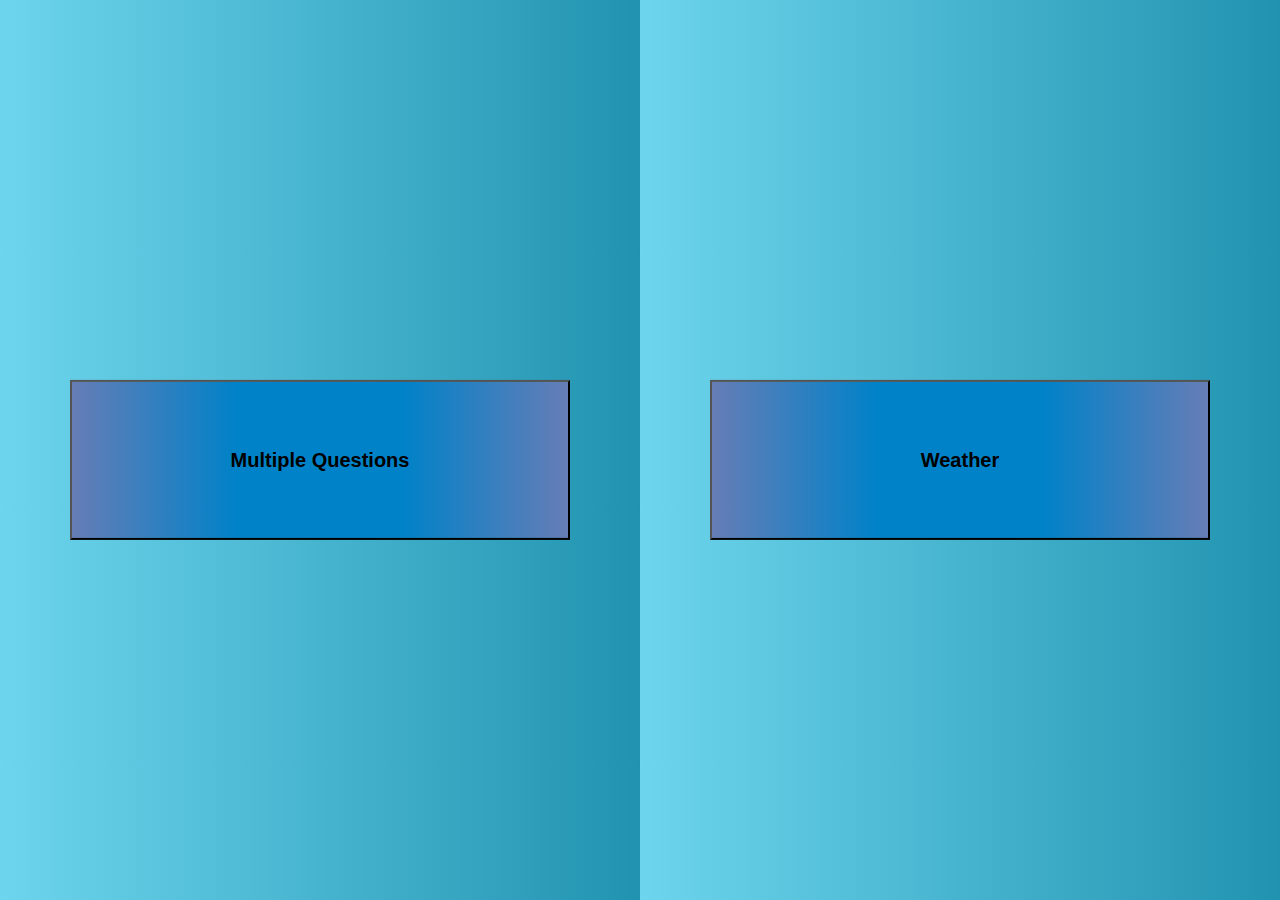
<file: index.html>
<!DOCTYPE html>
<html lang="en">
<head>
    <meta charset="UTF-8">
    <meta name="viewport" content="width=device-width, initial-scale=1.0">
    <title>task 3</title>
    <link rel="stylesheet" href="style.css">
</head>
<body>
    <div class="container">
        <div class="split left">
            <div class="centered">
                <a href="./MCQ/index.html"><button><h2>Multiple Questions</h2></button></a>
            </div>
        </div>
        <div class="split right">
            <div class="centered">
                <a href="./weather/weather.html"><button><h2>Weather</h2></button></a>
            </div>
        </div>
    </div>
</body>
</html>
</file>
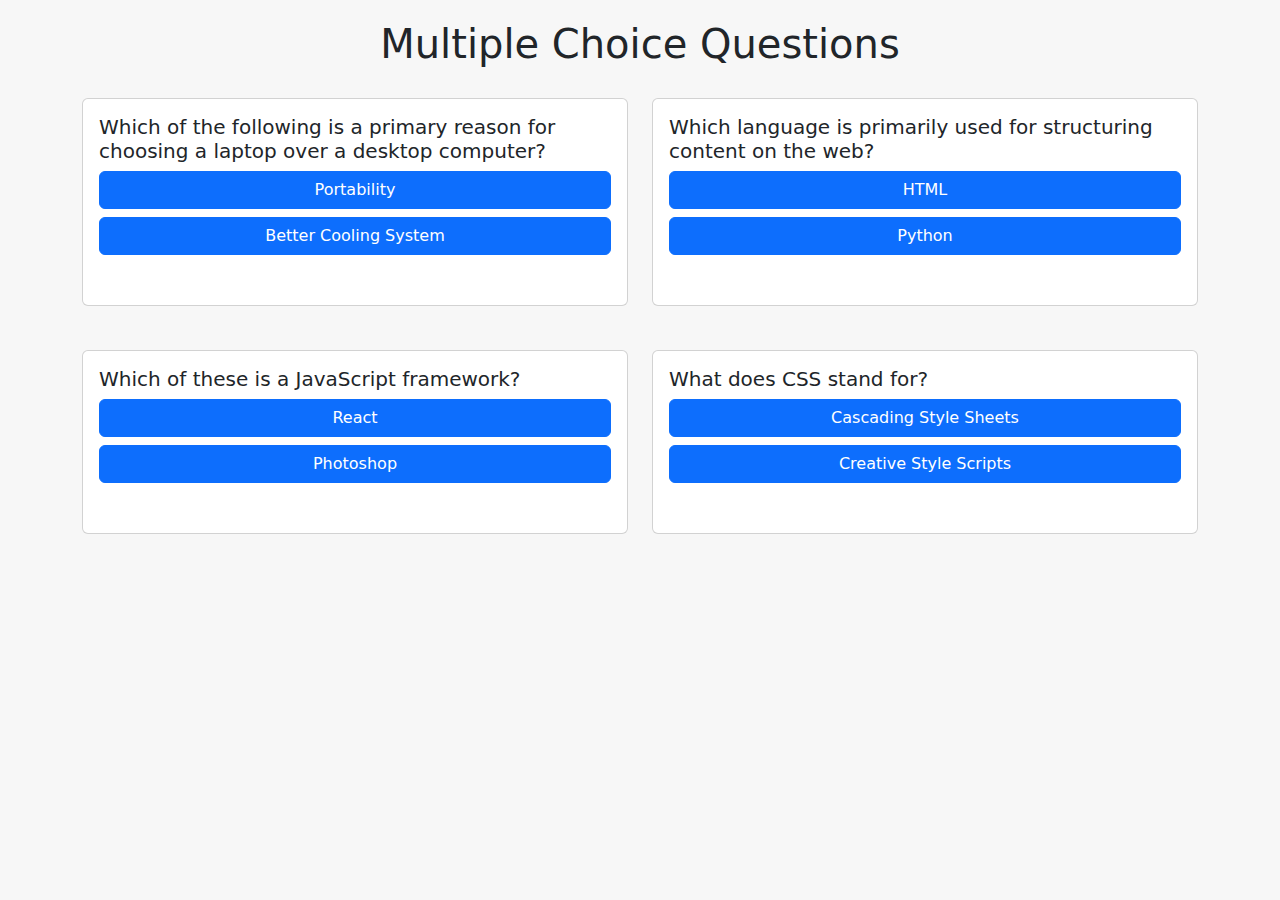
<file: MCQ/index.html>
<!DOCTYPE html>
<html lang="en">

<head>
  <meta charset="UTF-8" />
  <meta name="viewport" content="width=device-width, initial-scale=1.0" />
  <title>Responsive Quiz</title>
  <link href="https://cdn.jsdelivr.net/npm/bootstrap@5.3.7/dist/css/bootstrap.min.css" rel="stylesheet" />
  <style>
    body {
      padding: 20px;
      background-color: #f7f7f7;
    }

    h1 {
      text-align: center;
      margin-bottom: 30px;
    }

    .card {
      margin-bottom: 20px;
    }

    .output {
      margin-top: 10px;
      font-weight: bold;
    }
  </style>
</head>

<body>
  <h1>Multiple Choice Questions</h1>

  <div class="container">
    <div class="row row-cols-1 row-cols-md-2 row-cols-lg-2 g-4">

      <!-- Question 1 -->
      <div class="col">
        <div class="card p-3" data-question-id="q1">
          <h5>Which of the following is a primary reason for choosing a laptop over a desktop computer?</h5>
          <button class="btn btn-primary mb-2" onclick="answer(1, this.closest('.card'))">Portability</button>
          <button class="btn btn-primary mb-2" onclick="answer(0, this.closest('.card'))">Better Cooling System</button>
          <p class="output"></p>
        </div>
      </div>

      <!-- Question 2 -->
      <div class="col">
        <div class="card p-3" data-question-id="q2">
          <h5>Which language is primarily used for structuring content on the web?</h5>
          <button class="btn btn-primary mb-2" onclick="answer(1, this.closest('.card'))">HTML</button>
          <button class="btn btn-primary mb-2" onclick="answer(0, this.closest('.card'))">Python</button>
          <p class="output"></p>
        </div>
      </div>

      <!-- Question 3 -->
      <div class="col">
        <div class="card p-3" data-question-id="q3">
          <h5>Which of these is a JavaScript framework?</h5>
          <button class="btn btn-primary mb-2" onclick="answer(1, this.closest('.card'))">React</button>
          <button class="btn btn-primary mb-2" onclick="answer(0, this.closest('.card'))">Photoshop</button>
          <p class="output"></p>
        </div>
      </div>

      <!-- Question 4 -->
      <div class="col">
        <div class="card p-3" data-question-id="q4">
          <h5>What does CSS stand for?</h5>
          <button class="btn btn-primary mb-2" onclick="answer(1, this.closest('.card'))">Cascading Style Sheets</button>
          <button class="btn btn-primary mb-2" onclick="answer(0, this.closest('.card'))">Creative Style Scripts</button>
          <p class="output"></p>
        </div>
      </div>

    </div>
  </div>

  <script>
    let score = 0;
    let answeredQuestions = new Set();

    function answer(isCorrect, questionElement) {
      const questionId = questionElement.dataset.questionId;
      if (answeredQuestions.has(questionId)) return;

      const output = questionElement.querySelector(".output");

      if (isCorrect) {
        output.textContent = "✅ Correct!";
        output.style.color = "green";
        score++;
      } else {
        output.textContent = "❌ Wrong!";
        output.style.color = "red";
      }

      const buttons = questionElement.querySelectorAll("button");
      buttons.forEach(btn => btn.disabled = true);

      answeredQuestions.add(questionId);

      if (answeredQuestions.size === document.querySelectorAll(".card").length) {
        setTimeout(() => {
          alert(`You scored ${score}/${answeredQuestions.size}`);
        }, 300);
      }
    }
  </script>
</body>

</html>
</file>
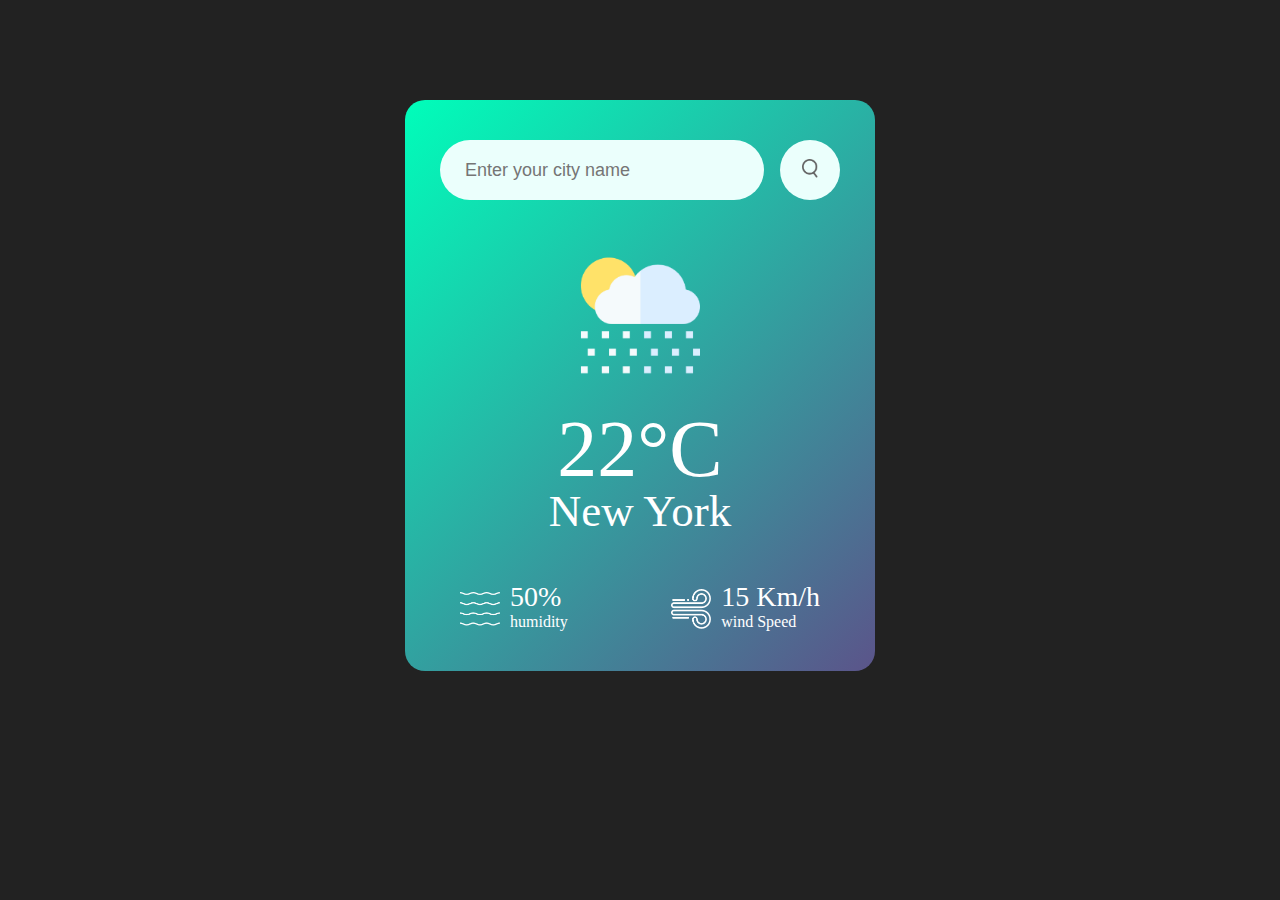
<file: weather-app/index.html>
<!DOCTYPE html>
<html lang="en">
<head>
    <meta charset="UTF-8">
    <meta name="viewport" content="width=device-width, initial-scale=1.0">
    <title>Weather-App</title>
    <link rel="stylesheet" href="style.css">
</head>
<body>

    <div class="card">
        <div class="search">
            <input type="text" placeholder="Enter your city name" spellcheck="false">
            <button><img src="../img/search.png" alt=""></button>
        </div>
  
    <div class="weather">
        <img src="../img/rain.png" alt="" class="weather-icon">
        <h1 class="temp">22°C</h1>
        <h2 class="city">New York</h2>
        <div class="details">
            <div class="col">
                <img src="../img/humidity.png">
                <div>
                    <p class="humidity">50%</p>
                    <p>humidity</p>
                </div>
            </div>
            <div class="col">
                <img src="../img/wind.png">
                <div>
                    <p class="wind">15 Km/h</p>
                    <p>wind Speed</p>
                </div>
            </div>
        </div>
    </div>
  </div>

    
    <script src="script.js"></script>
</body>
</html>
</file>
<file: style.css>
.split {
  height: 100%;
  width: 50%;
  position: fixed;
  z-index: 1;
  top: 0;
  overflow-x: hidden;
  padding-top: 20px;
  background: #2193b0;
  background: -webkit-linear-gradient(to right, #6dd5ed, #2193b0);
  background: linear-gradient(to right, #6dd5ed, #2193b0);
}

a {
  text-decoration: none;

}

button {
  background: #667db6;
  background: -webkit-linear-gradient(to right, #667db6, #0082c8, #0082c8, #667db6);
  background: linear-gradient(to right, #667db6, #0082c8, #0082c8, #667db6);
  padding: 50px;
  width: 500px;
}


.left {
  left: 0;
  background-color: #F9E795;
}


.right {
  right: 0;
  background-color: #F96167;
}


.centered {
  position: absolute;
  top: 50%;
  left: 50%;
  transform: translate(-50%, -50%);
  text-align: center;
}
</file>
<file: weather-app/style.css>
*{
    margin: 0;
    padding: 0;
    box-sizing: border-box;
}
body{
    background:#222 ;
}
.card{
    width: 90%;
    max-width: 470px;
    background: linear-gradient(135deg, #00feba, #5b548a);
    color: #fff;
    margin: 100px auto 0;
    border-radius: 20px;
    padding: 40px 35px;
    text-align: center;
}

.search{
    width: 100%;
    display: flex;
    align-items: center;
    justify-content: space-between;
}

.search input{
    border: 0;
    outline: 0;
    background: #ebfffc;
    color: #555;
    padding: 10px 25px;
    height: 60px;
    border-radius: 30px;
    flex: 1;
    margin-right:16px ;
    font-size: 18px;
}

.search button{
    border: 0;
    outline: 0;
    background: #ebfffc;
    border-radius: 50%;
    width: 60px;
    height: 60px;
    cursor: pointer
}

.search button img{
    width: 16px;
}

.weather-icon{
width: 170px;
margin-top: 30px;
}

.weather h1{
    font-size: 80px;
    font-weight: 500;
}
.weather h2{
    font-size: 45px;
    font-weight: 500;
    margin-top: -10px;
}

.details{
    display: flex;
    align-items: center;
    justify-content: space-between;
    padding: 0 20px;
    margin-top: 50px;
}

.col{
    display: flex;
    align-items: center;
    text-align: left;
}
.col img{
    width: 40px;
    margin-right: 10px;
}

.humidity, .wind{
    font-size: 28px;
    margin-top: -6px;
}
</file>
